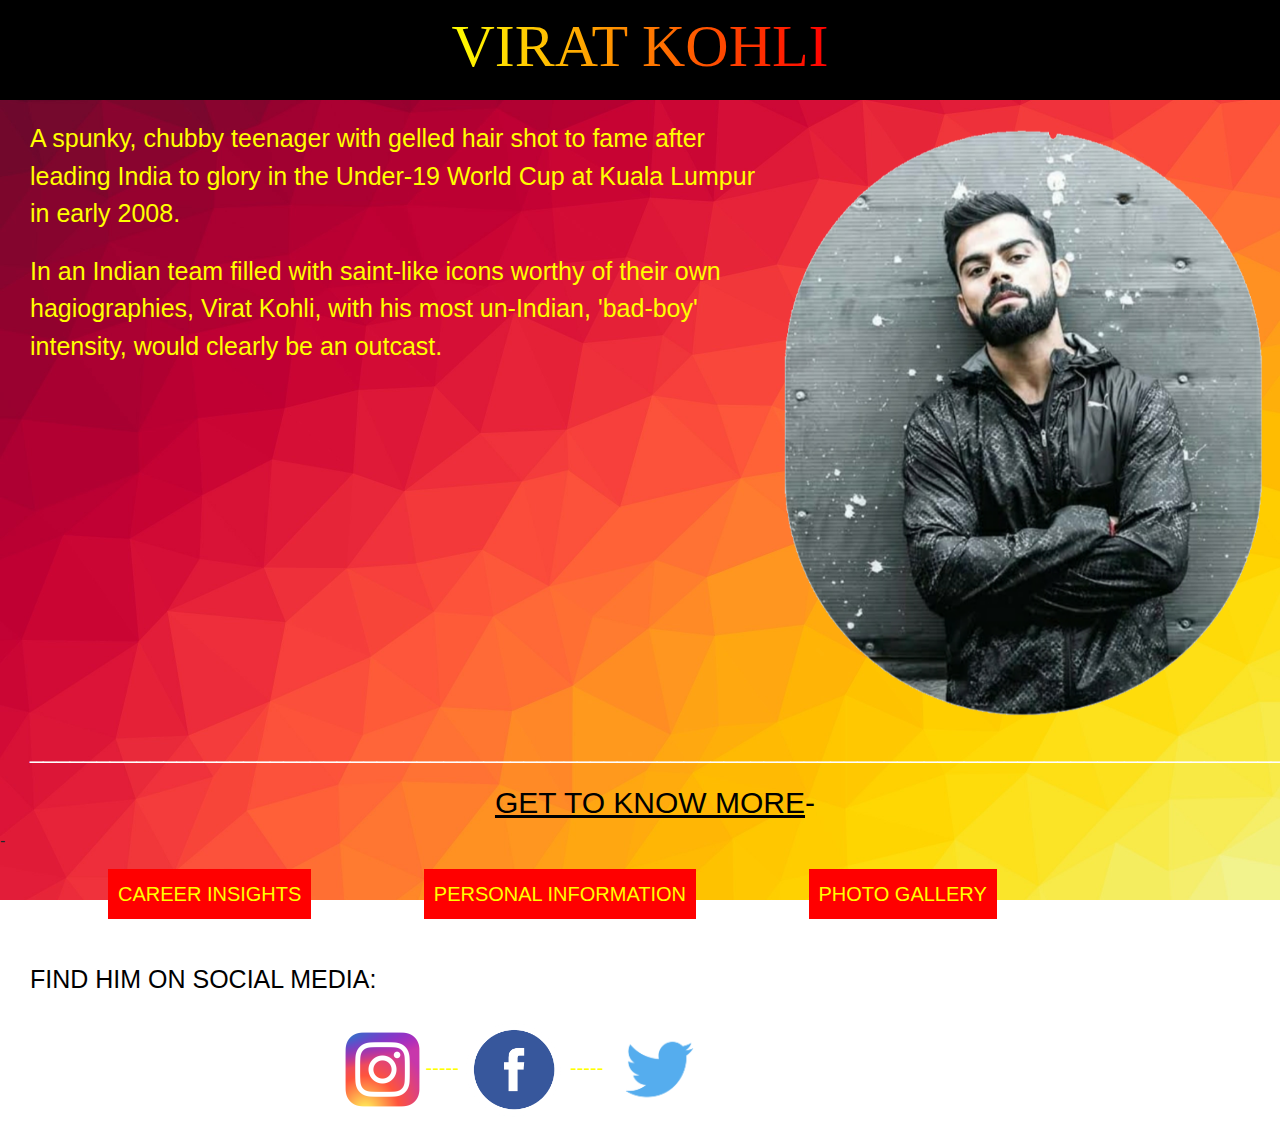
<file: index.html>
<!DOCTYPE html>

<html lang="en">
    <head>
        <link href="https://stackpath.bootstrapcdn.com/bootstrap/4.5.0/css/bootstrap.min.css" rel="stylesheet">
        <link href="styles.css" rel="stylesheet">
        <title>Virat Kohli</title>
    </head>
    <body>
        <div class="header" id="myHeader">
            <h1 class="heading">
                <span class="title">VIRAT KOHLI</span>
            </h1>
        </div>

        <div>
            <p style="float: right;">
                <img src="Home.jpg" alt="Home" class= "Home">
            </p>
            <div>
                <p class="HomeTxt1">
                    A spunky, chubby teenager with gelled hair shot to fame after
                    leading India to glory in the Under-19 World Cup at Kuala Lumpur
                    in early 2008.
                </p>
                <p class="HomeTxt1">
                    In an Indian team filled with saint-like icons worthy of their own
                    hagiographies, Virat Kohli, with his most un-Indian, 'bad-boy' intensity,
                    would clearly be an outcast.
                     <h4 style="text-align:left; color:white; margin-left: 30px;">
                        ___________________________________________________________________________________________________
                    <h4>
                </p>
            </div>
        </div>

        <h4 class="HomeTxt2">
            <u>GET TO KNOW MORE</u>-
        </h4>
        <p>
          -
        </p>
        <div >
            <a class="CI" href='https://4318768c-01dd-4d15-b992-ab9d9e891f11-ide.cs50.xyz:8080/Career%20Insights.html'>CAREER INSIGHTS</a>
            <a class="CI" href='https://4318768c-01dd-4d15-b992-ab9d9e891f11-ide.cs50.xyz:8080/PersonalInformation.html'>PERSONAL INFORMATION</a>
            <a class="CI" href='https://4318768c-01dd-4d15-b992-ab9d9e891f11-ide.cs50.xyz:8080/Photo%20Gallery.html'>PHOTO GALLERY</a>
        </div>

        <h4 style="text-align:left; color:white; margin-left: 30px;">
            ___________________________________________________________________________________________________
        <h4>
        <p>
            <h4 class="HomeTxt3">
                FIND HIM ON SOCIAL MEDIA:
            </h4>
        </p>
        <div class="SocialMedia">
            <p>
                <a href="https://www.instagram.com/virat.kohli/?hl=en">
                    <img border="0" alt="Instagram" src="Instagram.png" width="75" height="75">
                </a>
                -----
                <a href="https://www.facebook.com/virat.kohli/">
                    <img border="0" alt="Facebook" src="Facebook.png" width="100" height="100">
                </a>
                -----
                <a href="https://twitter.com/imVkohli?ref_src=twsrc%5Egoogle%7Ctwcamp%5Eserp%7Ctwgr%5Eauthor">
                    <img border="0" alt="Tritter" src="Twitter.png" width="100" height="100">
                </a>
            </p>
        </div>
    </body>
</html>
</file>
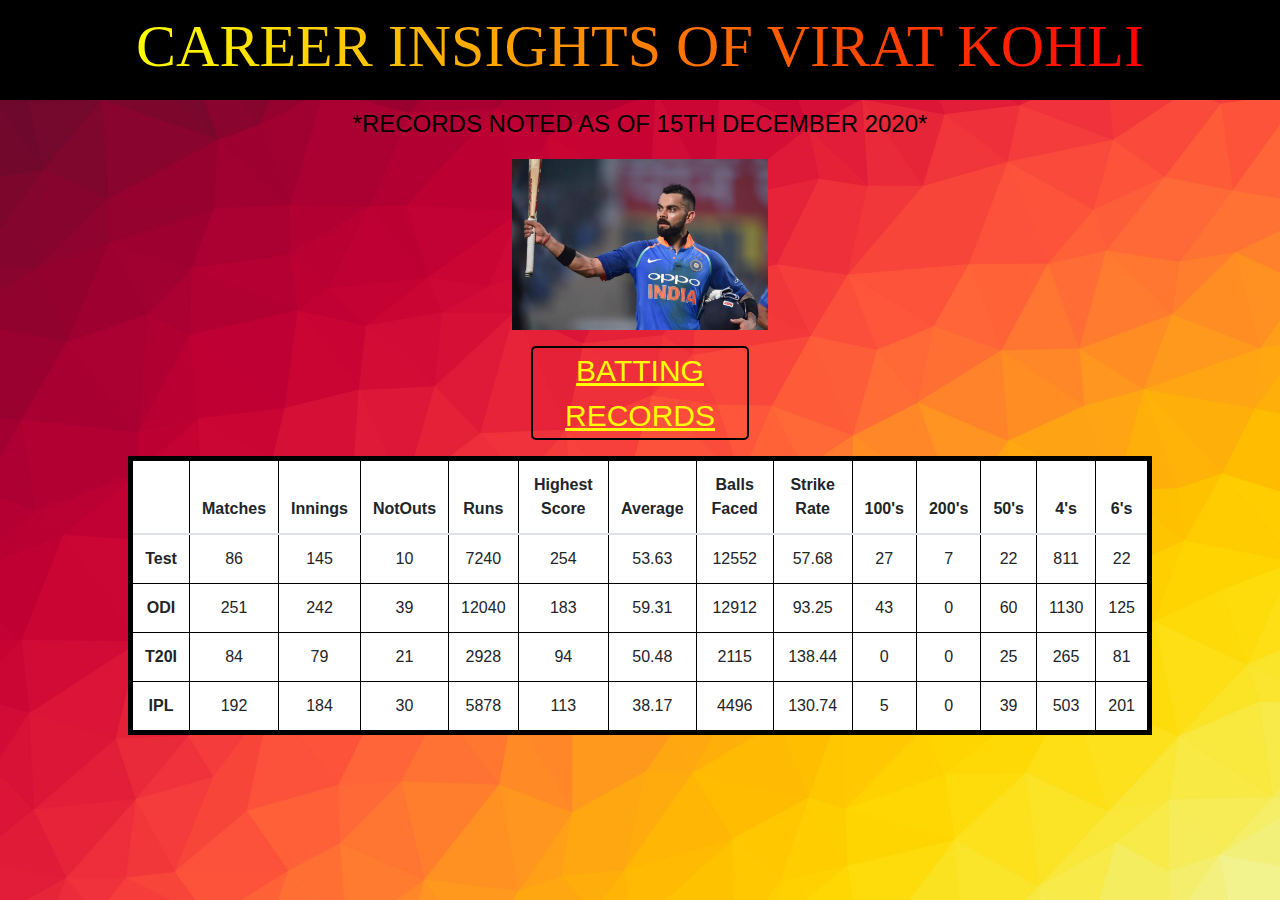
<file: Career Insights.html>
<!DOCTYPE html>

<html lang="en">
    <head>
        <link href="https://stackpath.bootstrapcdn.com/bootstrap/4.5.0/css/bootstrap.min.css" rel="stylesheet">
        <link href="styles.css" rel="stylesheet">
        <title>Career Insights</title>
    </head>
    <body>
        <div class="header" id="myHeader">
            <h1 class="heading">
                <span class="title">CAREER INSIGHTS OF VIRAT KOHLI</span>
            </h1>
        </div>

        <div>
            <h4 class="career">
                *RECORDS NOTED AS OF 15TH DECEMBER 2020*
                <p>

                </p>

            </h4>

            <div>
                <p style="align: center;">
                    <img src="Career.jpg" alt="Career" class= "Career">
                </p>
            </div>

            <p class="round2">
                <u>
                    BATTING RECORDS
                </u>
            </p>
        </div>
        <div>
            <table class="table">
                <thead>
                    <tr class="t1">
                        <th>

                        </th>
                        <th class="t2" title="Matches Played">
                            Matches
                        </th>
                        <th class="t2" title="No of Innings Batted">
                            Innings
                        </th>
                        <th class="t2" title="No of Not Outs">
                            NotOuts
                        </th>
                        <th class="t2" title="No of Runs Scored">
                            Runs
                        </th>
                        <th class="t2" title="Highest Score">
                            Highest Score
                        </th>
                        <th class="t2" title="Batting Average">
                            Average
                        </th>
                        <th class="t2" title="No of Balls Faced">
                            Balls Faced
                        </th>
                        <th class="t2" title="Batting Strike Rate">
                            Strike Rate
                        </th>
                        <th class="t2" title="No of 100s Scored">
                            100's
                        </th>
                        <th class="t2" title="No of 200s Scored">
                            200's
                        </th>
                        <th class="t2" title="No of 50s Scored">
                            50's
                        </th>
                        <th class="t2" title="No of fours hit">
                            4's
                        </th>
                        <th class="t2" title="No of sixes hit">
                            6's
                        </th>
                    </tr>
                </thead>
                <tbody>
                    <tr>
                        <td class="t1">
                            <strong>
                                Test
                            </strong>
                        </td>
                        <td class="t2">
                            86
                        </td>
                        <td class="t2">
                            145
                        </td>
                        <td class="t2">
                            10
                        </td>
                        <td class="t2">
                            7240
                        </td>
                        <td class="t2">
                            254
                        </td>
                        <td class="t2">
                            53.63
                        </td>
                        <td class="t2">
                            12552
                        </td>
                        <td class="t2">
                            57.68
                        </td>
                        <td class="t2">
                            27
                        </td>
                        <td class="t2">
                            7
                        </td>
                        <td class="t2">
                            22
                        </td>
                        <td class="t2">
                            811
                        </td>
                        <td class="t2">
                            22
                        </td>
                    </tr>

                    <tr>
                        <td class="t1">
                            <strong>
                                ODI
                            </strong>
                        </td>
                        <td class="t2">
                            251
                            </td>
                        <td class="t2">
                            242
                        </td>
                        <td class="t2">
                            39
                        </td>
                        <td class="t2">
                            12040
                        </td>
                        <td class="t2">
                            183
                        </td>
                        <td class="t2">
                            59.31
                        </td>
                        <td class="t2">
                            12912
                        </td>
                        <td class="t2">
                            93.25
                        </td>
                        <td class="t2">
                            43
                        </td>
                        <td class="t2">
                            0
                        </td>
                        <td class="t2">
                            60
                        </td>
                        <td class="t2">
                            1130
                        </td>
                        <td class="t2">
                            125
                        </td>
                    </tr>

                    <tr>
                        <td class="t1">
                            <strong>
                                T20I
                            </strong>
                        </td>
                        <td class="t2">
                            84
                        </td>
                        <td class="t2">
                            79
                        </td>
                        <td class="t2">
                            21
                        </td>
                        <td class="t2">
                            2928
                        </td>
                        <td class="t2">
                            94
                        </td>
                        <td class="t2">
                            50.48
                        </td>
                        <td class="t2">
                            2115
                        </td>
                        <td class="t2">
                            138.44
                        </td>
                        <td class="t2">
                            0
                        </td>
                        <td class="t2">
                            0
                        </td>
                        <td class="t2">
                            25
                        </td>
                        <td class="t2">
                            265
                        </td>
                        <td class="t2">
                            81
                        </td>
                    </tr>

                    <tr>
                        <td class="t1">
                            <strong>
                                IPL
                            </strong>
                        </td>
                        <td class="t2">
                            192
                            </td>
                        <td class="t2">
                            184</td>
                        <td class="t2">
                            30
                        </td>
                        <td class="t2">
                            5878
                        </td>
                        <td class="t2">
                            113
                        </td>
                        <td class="t2">
                            38.17
                        </td>
                        <td class="t2">
                            4496
                        </td>
                        <td class="t2">
                            130.74
                        </td>
                        <td class="t2">
                            5
                        </td>
                        <td class="t2">
                            0
                        </td>
                        <td class="t2">
                            39
                        </td>
                        <td class="t2">
                            503
                        </td>
                        <td class="t2">
                            201
                        </td>
                    </tr>
                </tbody>
            </table>
        </div>
    </body>
</html>
</file>
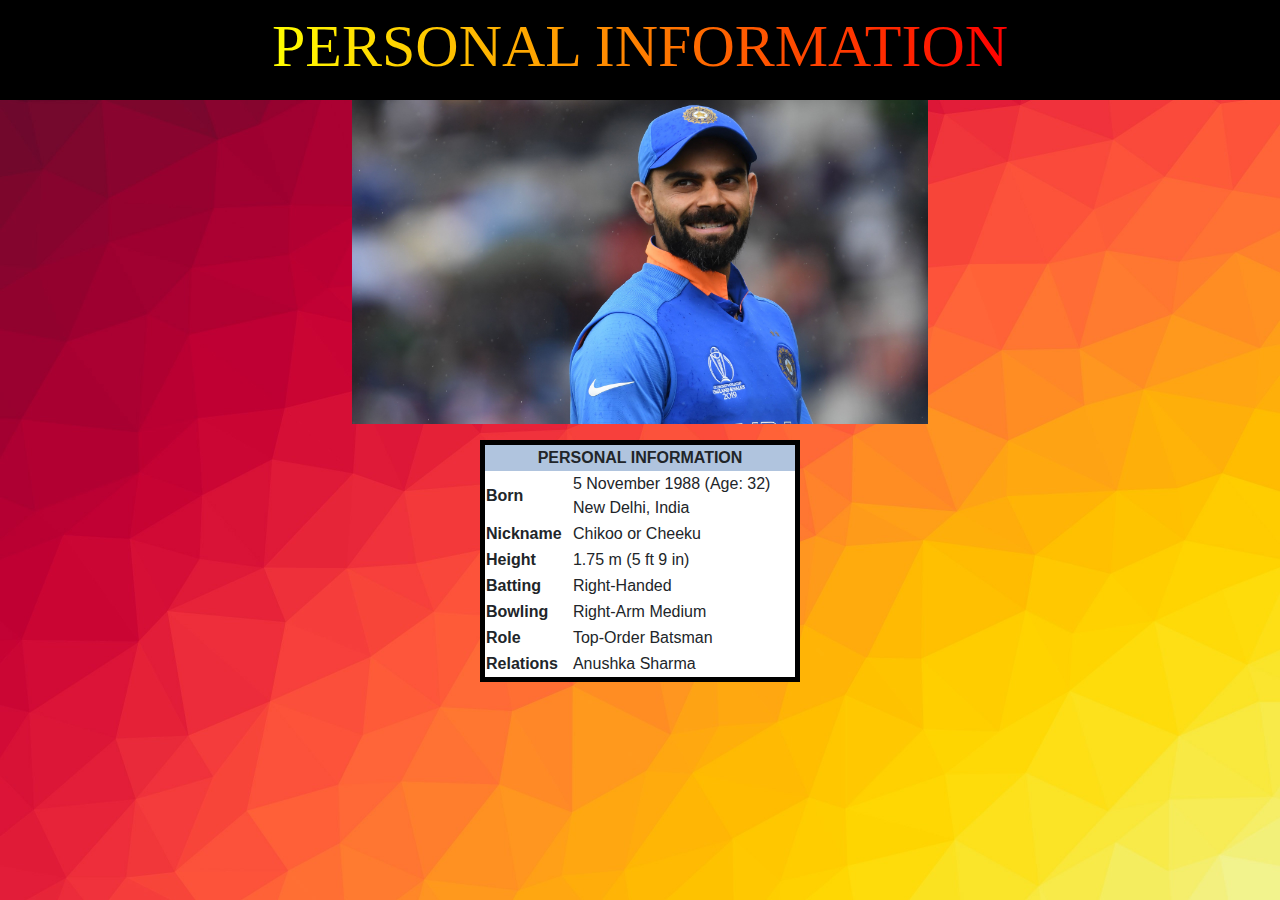
<file: PersonalInformation.html>
<!DOCTYPE html>

<html lang="en">
    <head>
        <link href="https://stackpath.bootstrapcdn.com/bootstrap/4.5.0/css/bootstrap.min.css" rel="stylesheet">
        <link href="styles.css" rel="stylesheet">
        <title>Personal Information</title>
    </head>
    <body>
        <div class="header" id="myHeader">
            <h1 class="heading">
                <span class="title">PERSONAL INFORMATION</span>
            </h1>
        </div>

        <div>
            <p>
                <img src="PersonalInformation.jpg" alt="PersonalInformation" class= "PersonalInformation">
            </p>
            <div>
                <table class="PItable">
                    <tr>
                        <th colspan="2" style="text-align:center;background-color: #b0c4de">
                            PERSONAL INFORMATION
                        </th>
                    </tr>
                    <tr>
                        <th scope="row" class="right">
                            Born
                        </th>
                        <td>
                            <span style="display:none">
                                (<span class="bday">1988-11-05</span>)
                            </span>
                                5 November 1988
                            <span>
                                (Age:&nbsp;32)
                            </span>
                            <br>
                            <span>
                                New Delhi, India
                            </span>
                        </td>
                    </tr>
                    <tr>
                        <th scope="row" class="right">
                            Nickname
                        </th>
                        <td>
                            Chikoo or Cheeku
                        </td>
                    </tr>
                    <tr>
                        <th scope="row" class="right">
                            Height
                        </th>
                        <td>
                            1.75&nbsp;m (5&nbsp;ft 9&nbsp;in)
                        </td>
                    </tr>
                    <tr>
                        <th scope="row" class="right">
                            Batting
                        </th>
                        <td>
                            Right-Handed
                        </td>
                    </tr>
                    <tr>
                        <th scope="row" class="right">
                            Bowling
                        </th>
                        <td>
                            Right-Arm Medium
                        </td>
                    </tr>
                    <tr>
                        <th scope="row" class="right">
                            Role
                        </th>
                        <td>
                            Top-Order Batsman
                        </td>
                    </tr>
                    <tr>
                        <th scope="row">
                            Relations
                        </th>
                        <td>
                            Anushka Sharma
                        </td>
                    </tr>
                </table>
            </div>
        </div>
    </body>
</html>
</file>
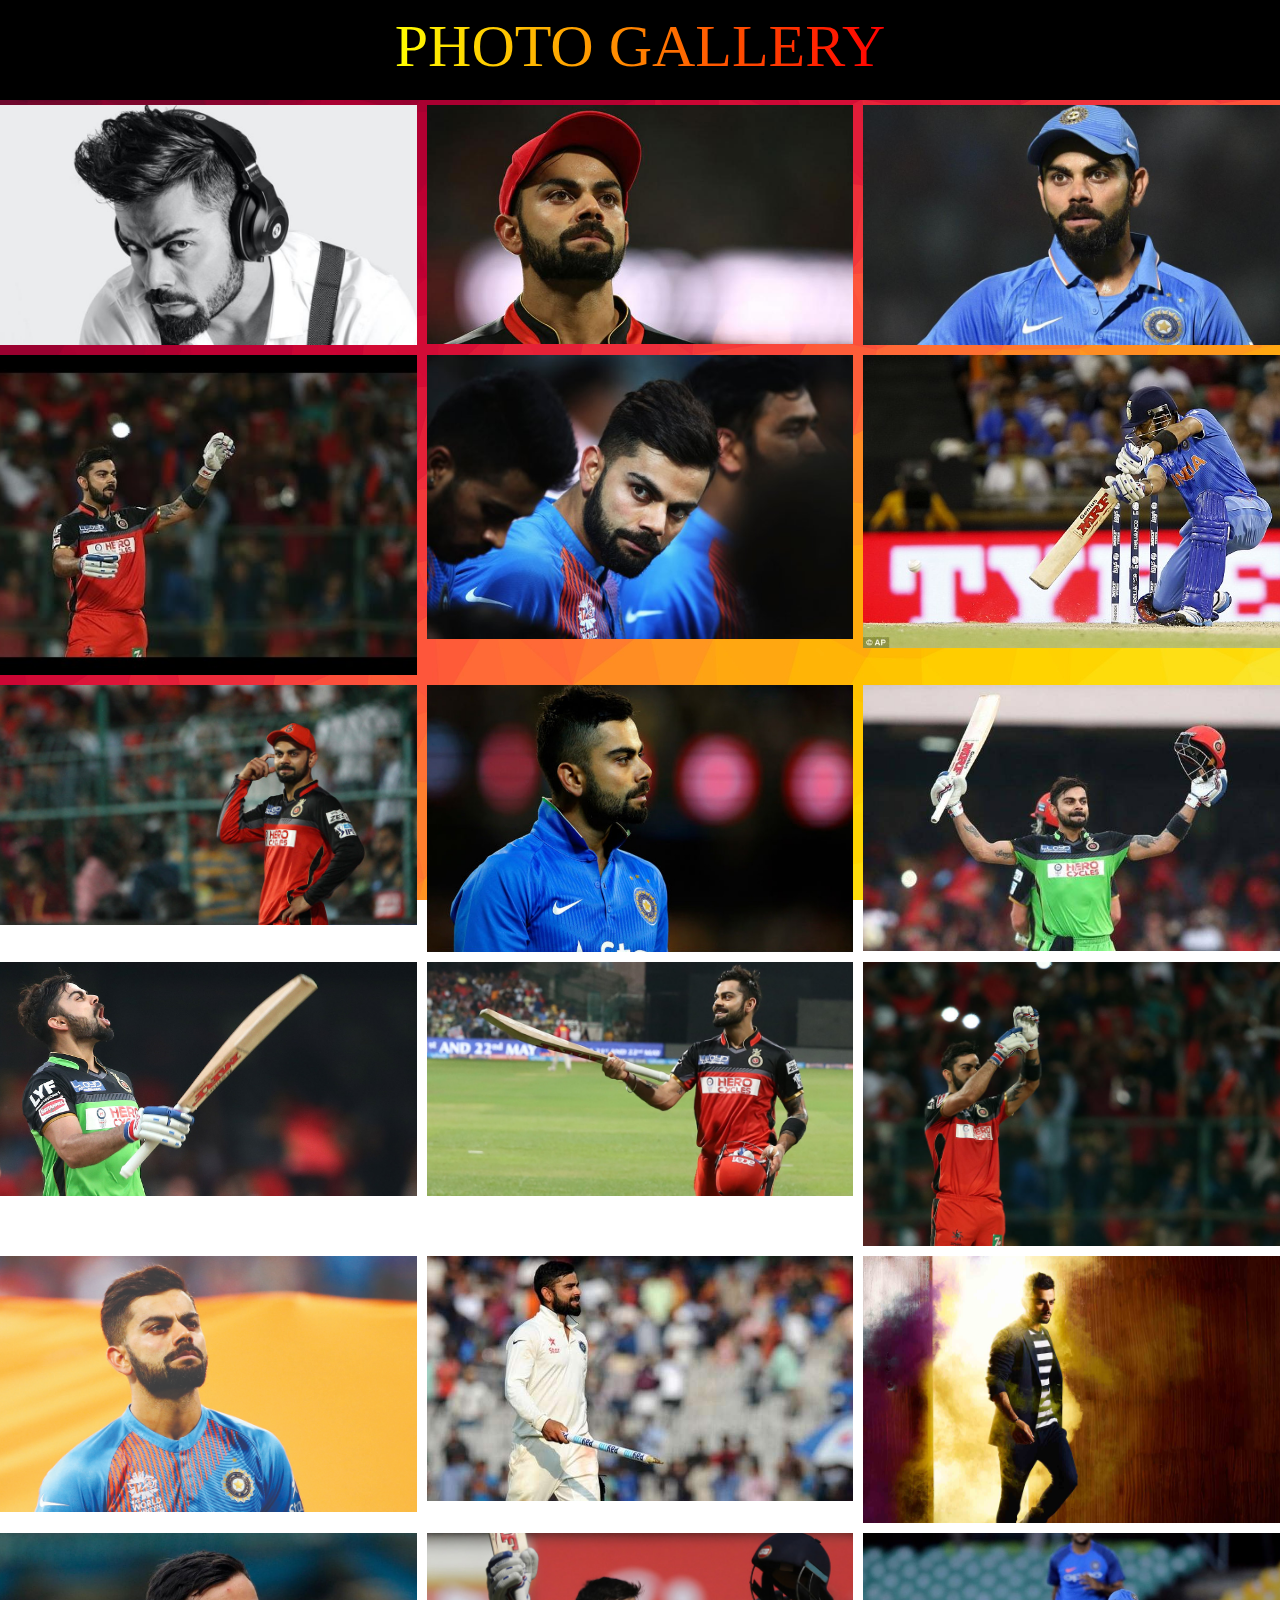
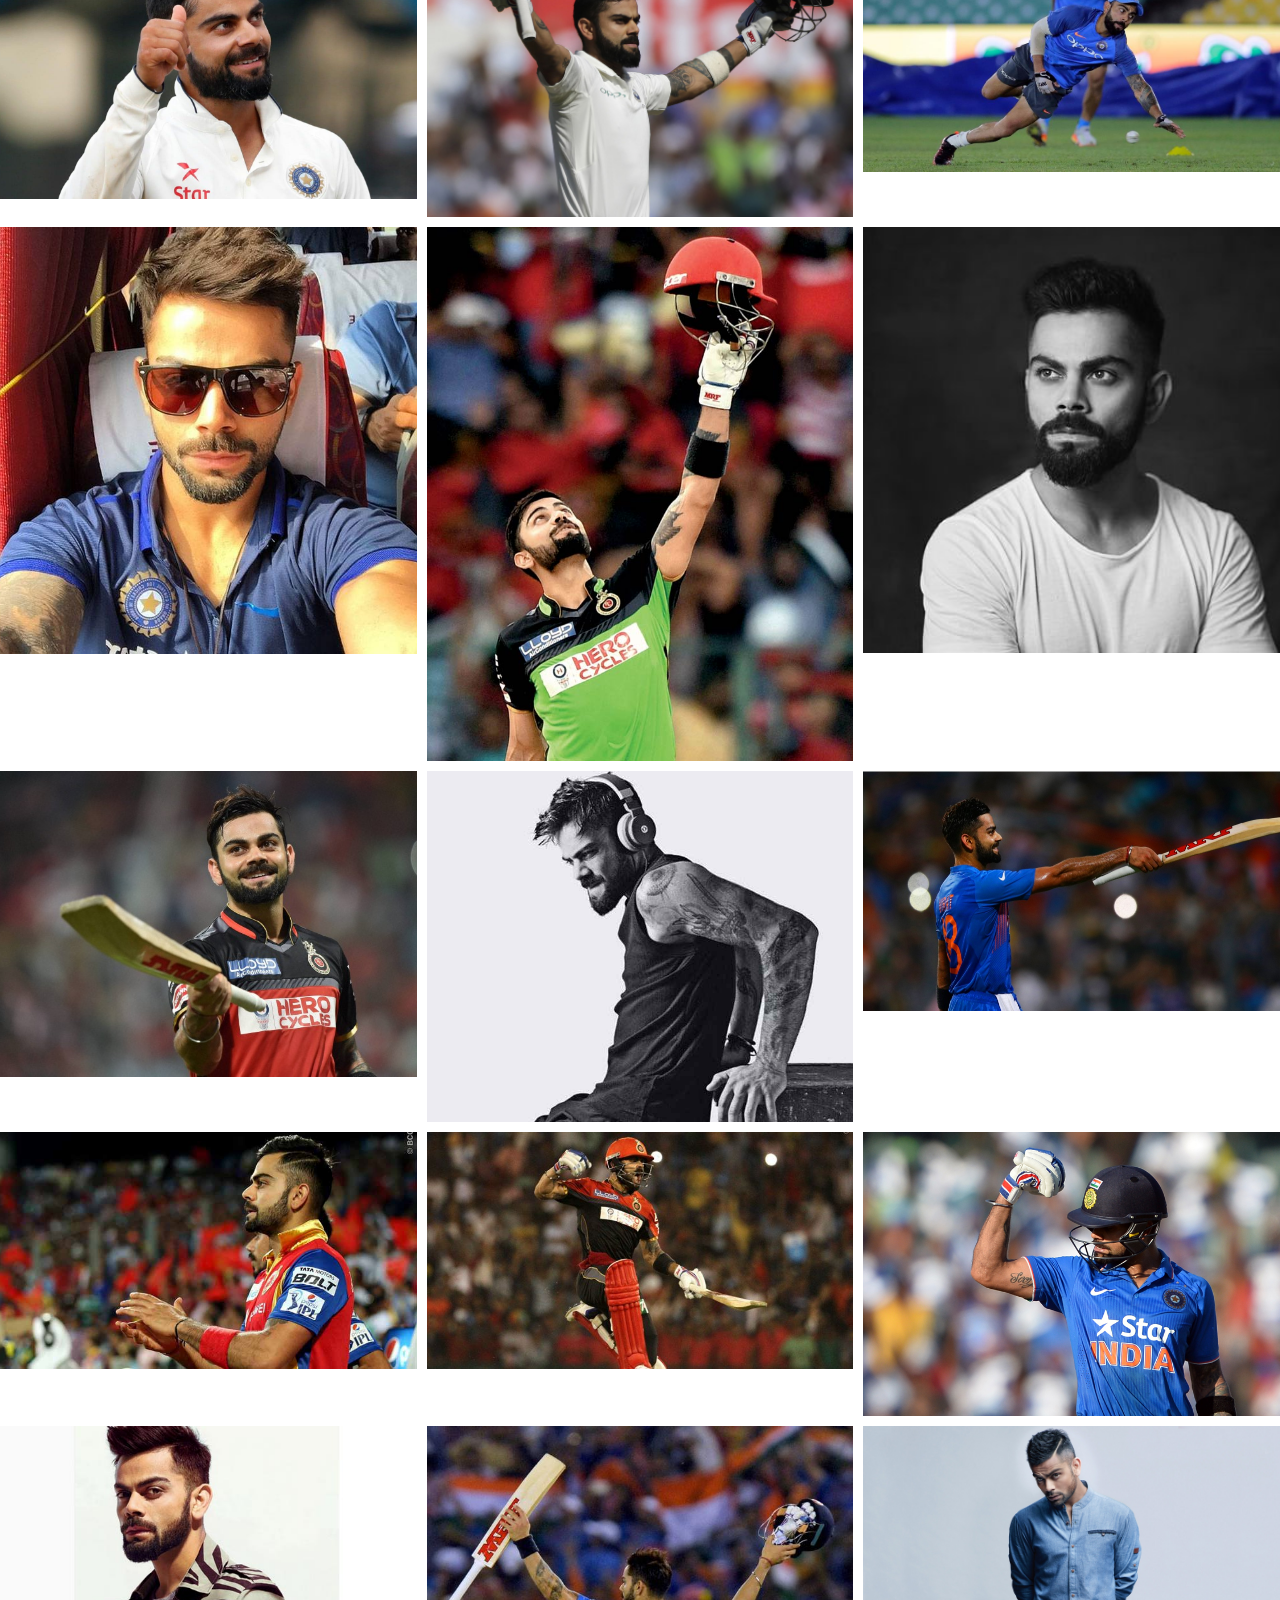
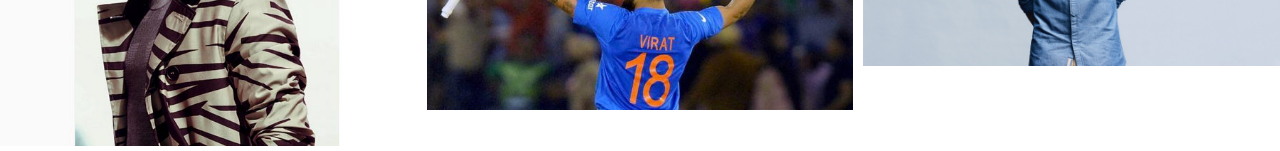
<file: Photo Gallery.html>
<!DOCTYPE html>

<html lang="en">
    <head>
        <link href="https://stackpath.bootstrapcdn.com/bootstrap/4.5.0/css/bootstrap.min.css" rel="stylesheet">
        <link href="styles.css" rel="stylesheet">
        <title>PHOTO GALLERY</title>
    </head>
    <body>
        <div class="header" id="myHeader">
            <h1 class="heading">
                <span class="title">PHOTO GALLERY</span>
            </h1>
        </div>

        <div class="row">
            <div class="column">
                <img src="1.jpg" alt="1" style="width:100%">
            </div>
            <div class="column">
                <img src="13.jpeg" alt="2" style="width:100%">
            </div>
            <div class="column">
                <img src="3.jpg" alt="3" style="width:100%">
            </div>
        </div>
        <div class="row">
            <div class="column">
                <img src="4.jpg" alt="4" style="width:100%">
            </div>
            <div class="column">
                <img src="12.jpg" alt="5" style="width:100%">
            </div>
            <div class="column">
                <img src="6.jpg" alt="6" style="width:100%">
            </div>
        </div>
        <div class="row">
            <div class="column">
                <img src="7.jpg" alt="7" style="width:100%">
            </div>
            <div class="column">
                <img src="14.jpg" alt="8" style="width:100%">
            </div>
            <div class="column">
                <img src="9.jpg" alt="9" style="width:100%">
            </div>
        </div>
        <div class="row">
            <div class="column">
                <img src="10.jpg" alt="10" style="width:100%">
            </div>
            <div class="column">
                <img src="11.jpg" alt="11" style="width:100%">
            </div>
            <div class="column">
                <img src="8.jpg" alt="12" style="width:100%">
            </div>
        </div>
        <div class="row">
            <div class="column">
                <img src="15.jpg" alt="13" style="width:100%">
            </div>
            <div class="column">
                <img src="16.jpg" alt="14" style="width:100%">
            </div>
            <div class="column">
                <img src="17.jpg" alt="15" style="width:100%">
            </div>
        </div>
        <div class="row">
            <div class="column">
                <img src="18.jpg" alt="16" style="width:100%">
            </div>
            <div class="column">
                <img src="19.jpg" alt="17" style="width:100%">
            </div>
            <div class="column">
                <img src="20.jpg" alt="18" style="width:100%">
            </div>
        </div>
        <div class="row">
            <div class="column">
                <img src="2.jpg" alt="19" style="width:100%">
            </div>
            <div class="column">
                <img src="5.jpg" alt="20" style="width:100%">
            </div>
            <div class="column">
                <img src="30.jpg" alt="21" style="width:100%">
            </div>
        </div>
        <div class="row">
            <div class="column">
                <img src="22.jpg" alt="22" style="width:100%">
            </div>
            <div class="column">
                <img src="23.jpg" alt="23" style="width:100%">
            </div>
            <div class="column">
                <img src="24.jpg" alt="24" style="width:100%">
            </div>
        </div>
        <div class="row">
            <div class="column">
                <img src="25.jpg" alt="25" style="width:100%">
            </div>
            <div class="column">
                <img src="26.jpg" alt="26" style="width:100%">
            </div>
            <div class="column">
                <img src="27.jpg" alt="27" style="width:100%">
            </div>
        </div>
        <div class="row">
            <div class="column">
                <img src="28.jpg" alt="28" style="width:100%">
            </div>
            <div class="column">
                <img src="29.jpg" alt="29" style="width:100%">
            </div>
            <div class="column">
                <img src="21.jpg" alt="30" style="width:100%">
            </div>
        </div>
    </body>
</html>
</file>
<file: styles.css>
body{
  background-image: url('background.jpg');
   background-repeat: no-repeat;
  background-attachment: fixed;
  background-size: cover;
}

.title
{
  background-image: -webkit-linear-gradient(left, yellow, red);
  -webkit-background-clip: text;
  -moz-background-clip: text;
  background-clip: text;
  text-align:center;
  color: transparent;
  font-size: 60px;
  font-family: Anton;
}

.heading
{
  text-align: center;
}

.header
{
  padding: 10px 16px;
  background: black;
  color: #f1f1f1;
}

.content
{
  padding: 16px;
}

.sticky
{
  position: fixed;
  top: 0;
  width: 100%
}

.sticky + .content
{
  padding-top: 70px;
}

.Home
{
  width: 500px;
  height: 600px;
}

.HomeTxt1
{
  color: yellow;
  font-size: 25px;
  text-align: left;
  margin-left: 30px;
  margin-top: 20px;
}

.career
{
  margin-top: 10px;
  margin-bottom:20px;
  text-align: center;
  color: black;
}

.round2
{
  margin-left: auto;
  margin-right: auto;
  color: yellow;
  border: 2px solid black;
  border-radius: 5px;
  width: 17%;
  text-align: center;
  font-size: 30px;
}

.table
{
  margin-left: auto;
  margin-right: auto;
  background-color: white;
  width: 80%;
  border: 5px solid black;
  border-spacing: 5px;
  border-collapse: collapse;
}

.t1
{
  background-color: transparent;
  text-align:center;
  border: 1px solid black;
}

.t2
{
  background-color: transparent;
  text-align:center;
  border: 1px solid black;
}

.HomeTxt2
{
  color: black;
  font-size: 30px;
  text-align: center;
  margin-left: 30px;
  margin-top: 20px;
}

.CI
{
  background-color: red;
  border: none;
  color: yellow;
  padding: 10px 10px;
  text-align: center;
  text-decoration: none;
  display: inline-block;
  font-size: 20px;
  cursor: pointer;
  margin-left: 108px;
}

.Career
{
  display: block;
  margin-left: auto;
  margin-right: auto;
  width: 20%;
}

.PersonalInformation
{
  display: block;
  margin-left: auto;
  margin-right: auto;
  width: 45%;
}

.PItable
{
  margin-left: auto;
  margin-right: auto;
  background-color: white;
  width: 25%;
  border: 5px solid black;
  border-spacing: 5px;
  border-collapse: collapse;
}

.right
{
  margin-left: auto;
  margin-right: auto;
}

.column {
  float: left;
  width: 33.33%;
  padding: 5px;
}

.row::after {
  content: "";
  clear: both;
  display: table;
}

.HomeTxt3
{
  color: black;
  font-size: 25px;
  text-align: left;
  margin-left: 30px;
}

.SocialMedia
{
  background-color: transparent;
  border: none;
  color: yellow;
  padding: 10px 10px;
  text-align: center;
  text-decoration: none;
  display: inline-block;
  font-size: 20px;
  cursor: pointer;
  margin-left: 335px;
}
</file>
